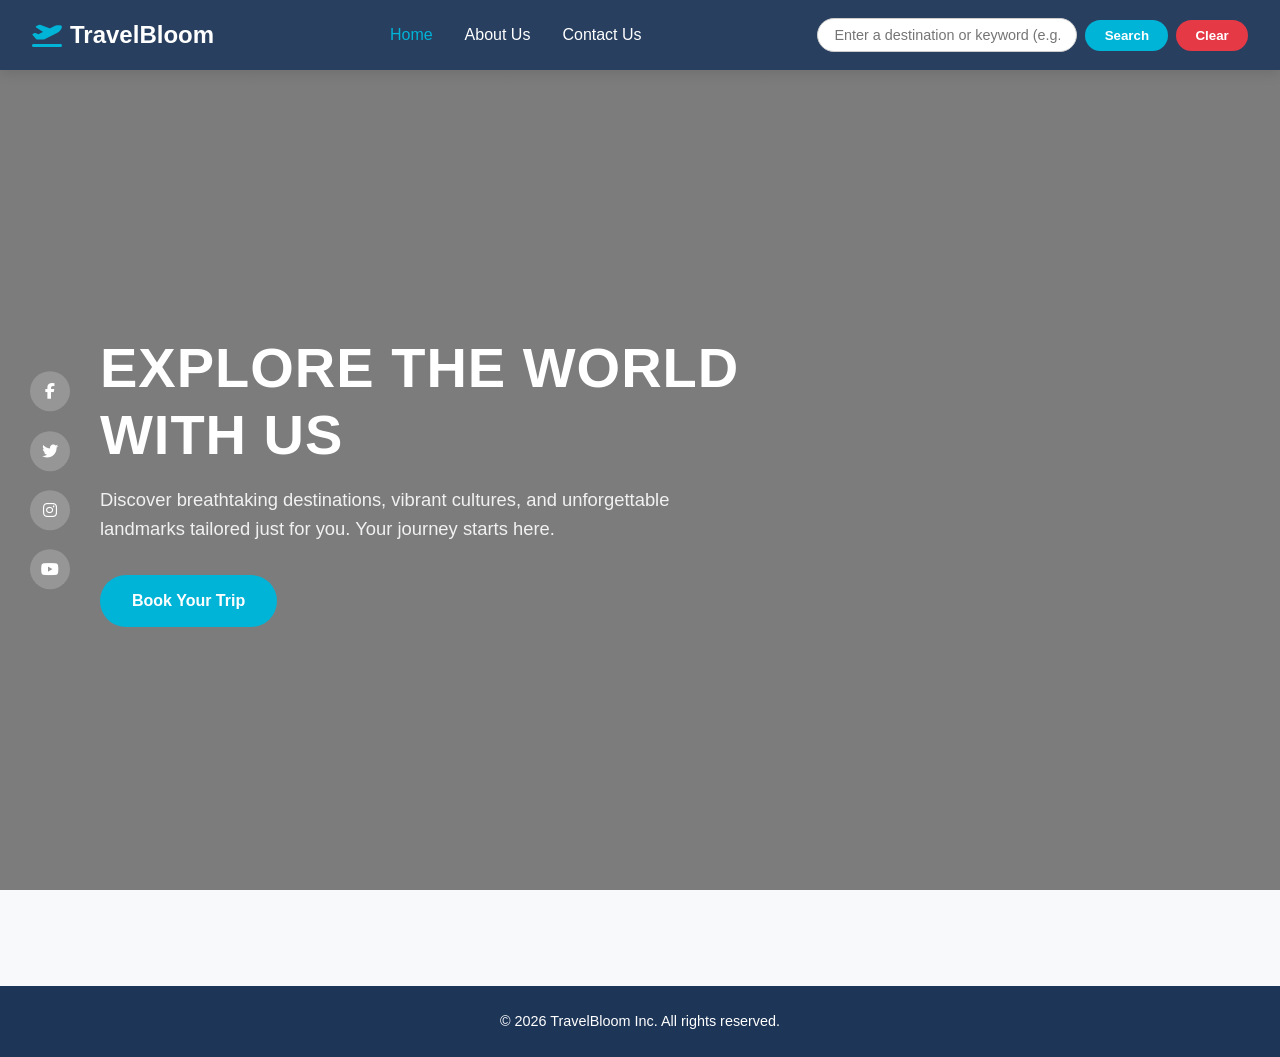
<file: index.html>
<!DOCTYPE html>
<html lang="en">
<head>
    <meta charset="UTF-8">
    <meta name="viewport" content="width=device-width, initial-scale=1.0">
    <title>TravelBloom | Discover Your Next Adventure</title>
    <!-- External Stylesheet -->
    <link rel="stylesheet" href="travel_recommendation.css">
    <!-- FontAwesome for Icons -->
    <link rel="stylesheet" href="https://cdnjs.cloudflare.com/ajax/libs/font-awesome/6.4.0/css/all.min.css">
</head>
<body>

    <!-- Header & Navigation Component -->
    <header class="site-header">
        <nav class="navbar">
            <div class="logo-container">
                <i class="fa-solid fa-plane-departure logo-icon"></i>
                <span class="logo-text">TravelBloom</span>
            </div>
            
            <ul class="nav-links">
                <li><a href="travel_recommendation.html" class="active">Home</a></li>
                <li><a href="about.html">About Us</a></li>
                <li><a href="contact.html">Contact Us</a></li>
            </ul>

            <div class="search-container">
                <input type="text" id="conditionInput" placeholder="Enter a destination or keyword (e.g., beach, temple, Japan)...">
                <button id="btnSearch" class="btn-search">Search</button>
                <button id="btnReset" class="btn-reset">Clear</button>
            </div>
        </nav>
    </header>

    <!-- Main Content Area -->
    <main class="main-content">
        <!-- Hero / Home Section -->
        <section class="hero-section">
            <div class="hero-content">
                <h1>Explore The World With Us</h1>
                <p>Discover breathtaking destinations, vibrant cultures, and unforgettable landmarks tailored just for you. Your journey starts here.</p>
                <a href="#resultContainer" class="cta-button">Book Your Trip</a>
            </div>

            <!-- Social Media Icons Sidebar/Footer -->
            <div class="social-icons">
                <a href="#" aria-label="Facebook"><i class="fa-brands fa-facebook-f"></i></a>
                <a href="#" aria-label="Twitter"><i class="fa-brands fa-twitter"></i></a>
                <a href="#" aria-label="Instagram"><i class="fa-brands fa-instagram"></i></a>
                <a href="#" aria-label="YouTube"><i class="fa-brands fa-youtube"></i></a>
            </div>
        </section>

        <!-- Results Section (Populated dynamically via JavaScript) -->
        <section id="resultContainer" class="results-grid-section">
            <!-- Dynamic recommendation cards will be injected here using display: grid -->
        </section>
    </main>

    <!-- Footer Component -->
    <footer class="site-footer">
        <p>&copy; 2026 TravelBloom Inc. All rights reserved.</p>
    </footer>

    <!-- External JavaScript File -->
    <script src="travel_recommendation.js"></script>
</body>
</html>
</file>
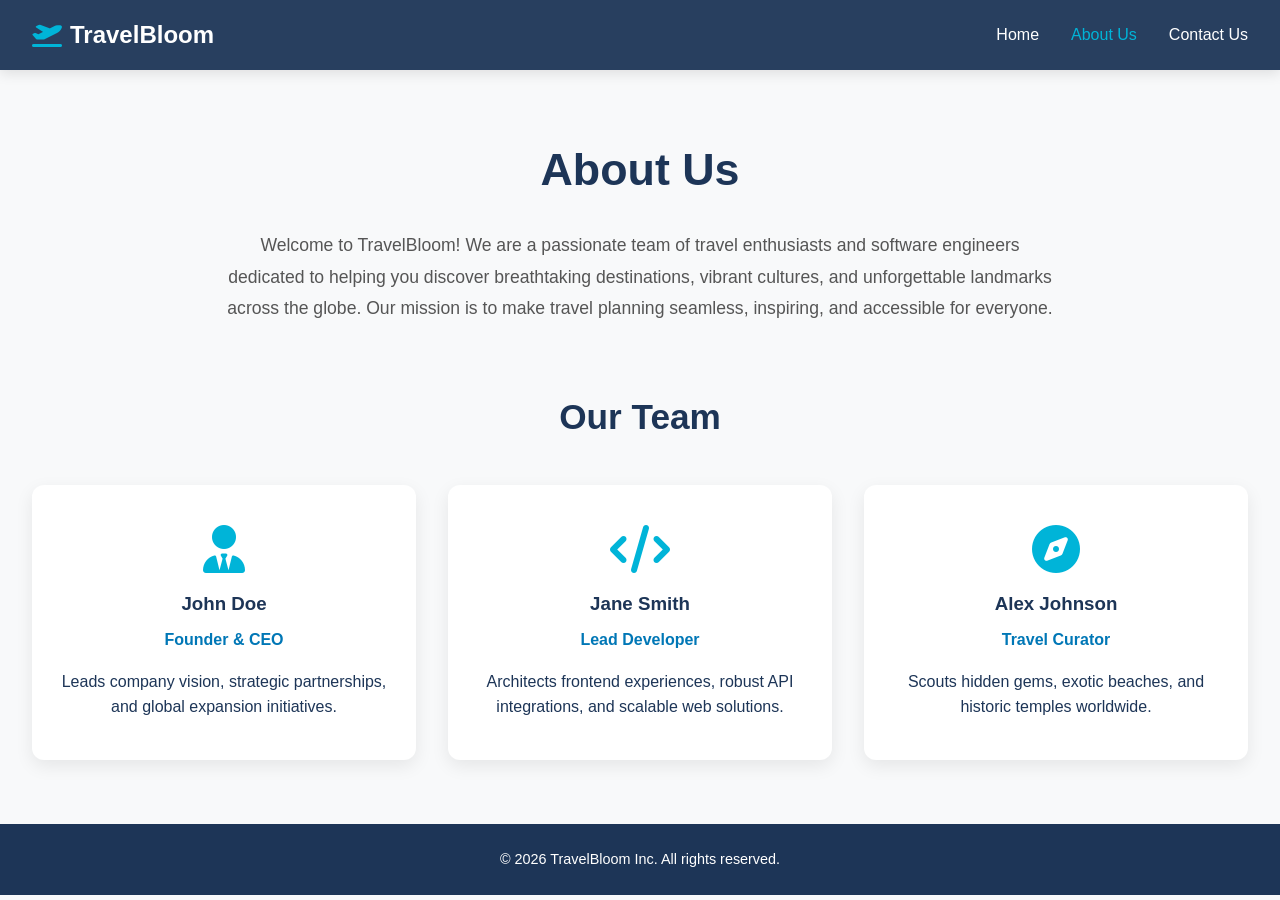
<file: about.html>
<!DOCTYPE html>
<html lang="en">
<head>
    <meta charset="UTF-8">
    <meta name="viewport" content="width=device-width, initial-scale=1.0">
    <title>TravelBloom | About Us</title>
    <link rel="stylesheet" href="travel_recommendation.css">
    <link rel="stylesheet" href="https://cdnjs.cloudflare.com/ajax/libs/font-awesome/6.4.0/css/all.min.css">
</head>
<body>

    <!-- Header & Navigation Component (No Search Bar for About Us) -->
    <header class="site-header">
        <nav class="navbar about-navbar">
            <div class="logo-container">
                <i class="fa-solid fa-plane-departure logo-icon"></i>
                <span class="logo-text">TravelBloom</span>
            </div>
            
            <ul class="nav-links">
                <li><a href="travel_recommendation.html">Home</a></li>
                <li><a href="about.html" class="active">About Us</a></li>
                <li><a href="contact.html">Contact Us</a></li>
            </ul>
        </nav>
    </header>

    <!-- About Us Content Section -->
    <main class="main-content">
        <section class="about-hero">
            <h1>About Us</h1>
            <p>Welcome to TravelBloom! We are a passionate team of travel enthusiasts and software engineers dedicated to helping you discover breathtaking destinations, vibrant cultures, and unforgettable landmarks across the globe. Our mission is to make travel planning seamless, inspiring, and accessible for everyone.</p>
        </section>

        <section class="team-section">
            <h2>Our Team</h2>
            <div class="team-grid">
                <div class="team-card">
                    <i class="fa-solid fa-user-tie team-icon"></i>
                    <h3>John Doe</h3>
                    <p class="role">Founder & CEO</p>
                    <p>Leads company vision, strategic partnerships, and global expansion initiatives.</p>
                </div>
                <div class="team-card">
                    <i class="fa-solid fa-code team-icon"></i>
                    <h3>Jane Smith</h3>
                    <p class="role">Lead Developer</p>
                    <p>Architects frontend experiences, robust API integrations, and scalable web solutions.</p>
                </div>
                <div class="team-card">
                    <i class="fa-solid fa-compass team-icon"></i>
                    <h3>Alex Johnson</h3>
                    <p class="role">Travel Curator</p>
                    <p>Scouts hidden gems, exotic beaches, and historic temples worldwide.</p>
                </div>
            </div>
        </section>
    </main>

    <footer class="site-footer">
        <p>&copy; 2026 TravelBloom Inc. All rights reserved.</p>
    </footer>

</body>
</html>
</file>
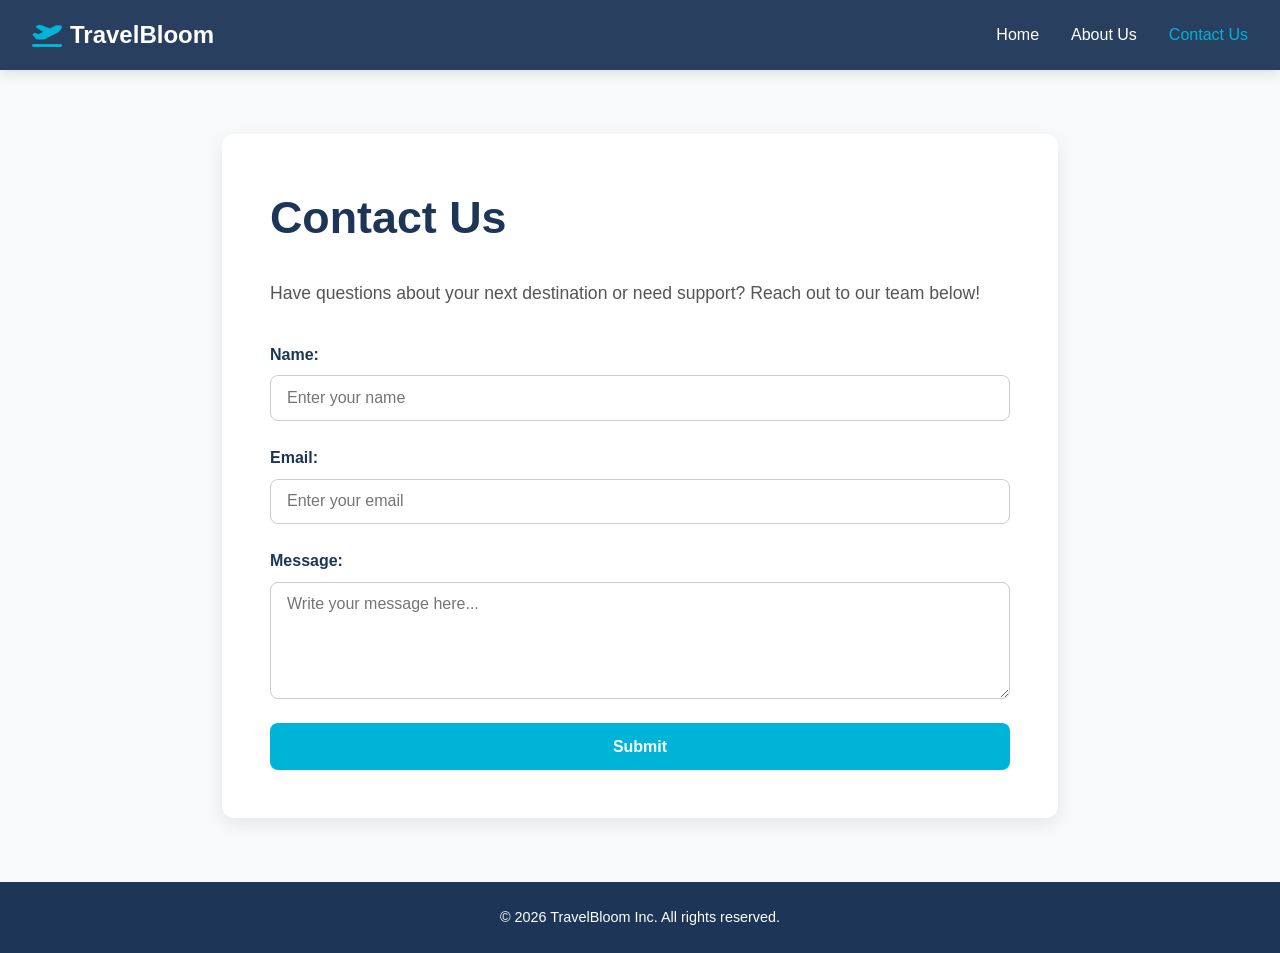
<file: contact.html>
<!DOCTYPE html>
<html lang="en">
<head>
    <meta charset="UTF-8">
    <meta name="viewport" content="width=device-width, initial-scale=1.0">
    <title>TravelBloom | Contact Us</title>
    <link rel="stylesheet" href="travel_recommendation.css">
    <link rel="stylesheet" href="https://cdnjs.cloudflare.com/ajax/libs/font-awesome/6.4.0/css/all.min.css">
</head>
<body>

    <!-- Header & Navigation Component (No Search Bar for Contact Us) -->
    <header class="site-header">
        <nav class="navbar about-navbar">
            <div class="logo-container">
                <i class="fa-solid fa-plane-departure logo-icon"></i>
                <span class="logo-text">TravelBloom</span>
            </div>
            
            <ul class="nav-links">
                <li><a href="travel_recommendation.html">Home</a></li>
                <li><a href="about.html">About Us</a></li>
                <li><a href="contact.html" class="active">Contact Us</a></li>
            </ul>
        </nav>
    </header>

    <!-- Contact Us Form Section -->
    <main class="main-content">
        <section class="contact-section">
            <div class="contact-container">
                <h1>Contact Us</h1>
                <p>Have questions about your next destination or need support? Reach out to our team below!</p>
                
                <form class="contact-form" onsubmit="event.preventDefault(); alert('Thank you for reaching out! We will get back to you soon.');">
                    <div class="form-group">
                        <label for="name">Name:</label>
                        <input type="text" id="name" placeholder="Enter your name" required>
                    </div>

                    <div class="form-group">
                        <label for="email">Email:</label>
                        <input type="email" id="email" placeholder="Enter your email" required>
                    </div>

                    <div class="form-group">
                        <label for="message">Message:</label>
                        <textarea id="message" rows="5" placeholder="Write your message here..." required></textarea>
                    </div>

                    <button type="submit" class="btn-submit">Submit</button>
                </form>
            </div>
        </section>
    </main>

    <footer class="site-footer">
        <p>&copy; 2026 TravelBloom Inc. All rights reserved.</p>
    </footer>

</body>
</html>
</file>
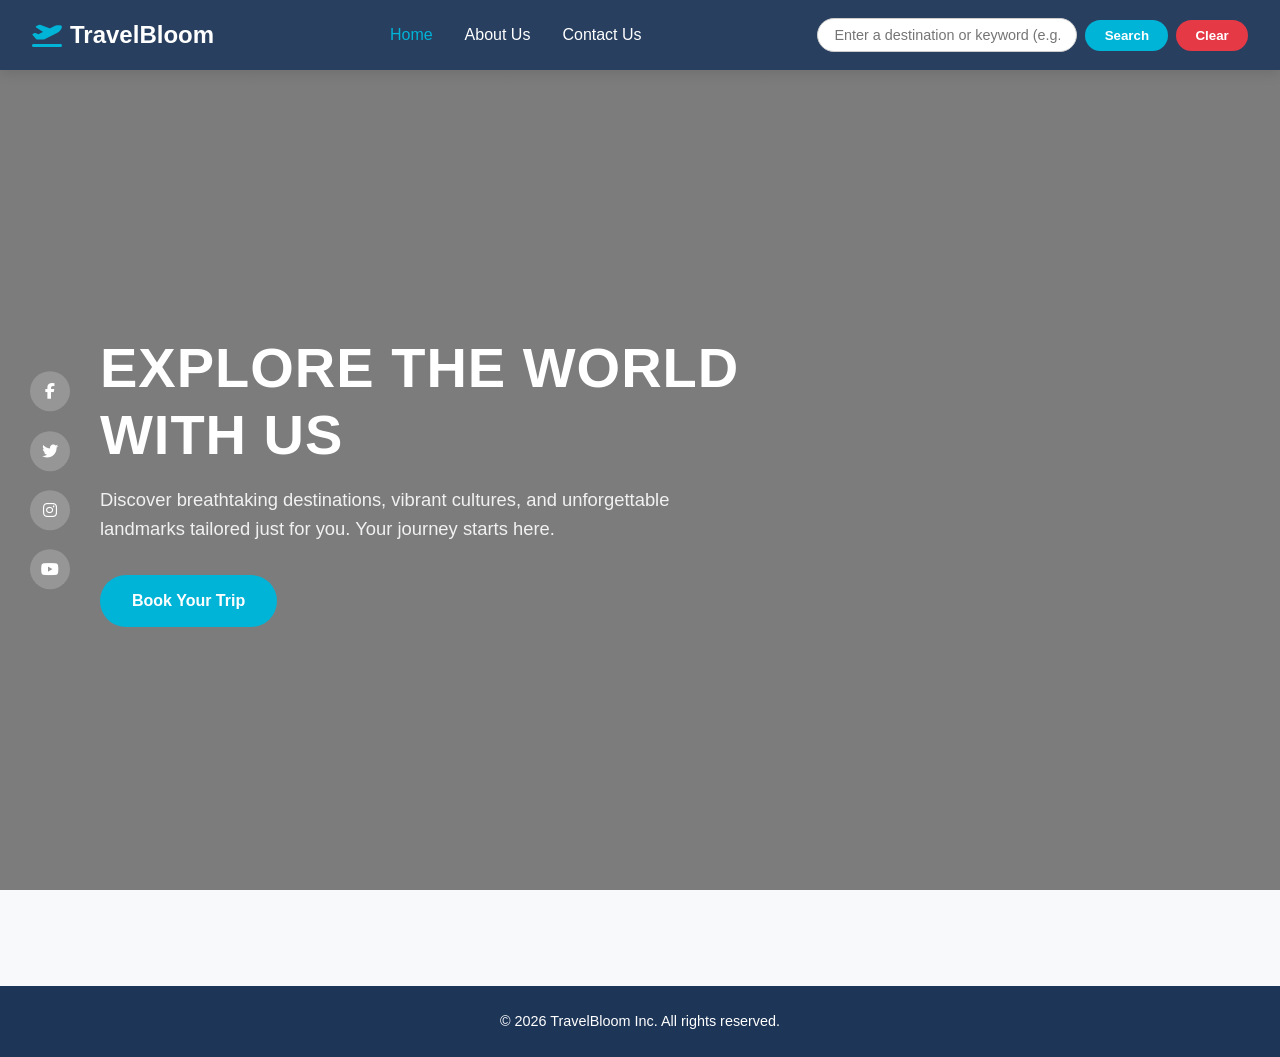
<file: travel_recommendation.html>
<!DOCTYPE html>
<html lang="en">
<head>
    <meta charset="UTF-8">
    <meta name="viewport" content="width=device-width, initial-scale=1.0">
    <title>TravelBloom | Discover Your Next Adventure</title>
    <!-- External Stylesheet -->
    <link rel="stylesheet" href="travel_recommendation.css">
    <!-- FontAwesome for Icons -->
    <link rel="stylesheet" href="https://cdnjs.cloudflare.com/ajax/libs/font-awesome/6.4.0/css/all.min.css">
</head>
<body>

    <!-- Header & Navigation Component -->
    <header class="site-header">
        <nav class="navbar">
            <div class="logo-container">
                <i class="fa-solid fa-plane-departure logo-icon"></i>
                <span class="logo-text">TravelBloom</span>
            </div>
            
            <ul class="nav-links">
                <li><a href="travel_recommendation.html" class="active">Home</a></li>
                <li><a href="about.html">About Us</a></li>
                <li><a href="contact.html">Contact Us</a></li>
            </ul>

            <div class="search-container">
                <input type="text" id="conditionInput" placeholder="Enter a destination or keyword (e.g., beach, temple, Japan)...">
                <button id="btnSearch" class="btn-search">Search</button>
                <button id="btnReset" class="btn-reset">Clear</button>
            </div>
        </nav>
    </header>

    <!-- Main Content Area -->
    <main class="main-content">
        <!-- Hero / Home Section -->
        <section class="hero-section">
            <div class="hero-content">
                <h1>Explore The World With Us</h1>
                <p>Discover breathtaking destinations, vibrant cultures, and unforgettable landmarks tailored just for you. Your journey starts here.</p>
                <a href="#resultContainer" class="cta-button">Book Your Trip</a>
            </div>

            <!-- Social Media Icons Sidebar/Footer -->
            <div class="social-icons">
                <a href="#" aria-label="Facebook"><i class="fa-brands fa-facebook-f"></i></a>
                <a href="#" aria-label="Twitter"><i class="fa-brands fa-twitter"></i></a>
                <a href="#" aria-label="Instagram"><i class="fa-brands fa-instagram"></i></a>
                <a href="#" aria-label="YouTube"><i class="fa-brands fa-youtube"></i></a>
            </div>
        </section>

        <!-- Results Section (Populated dynamically via JavaScript) -->
        <section id="resultContainer" class="results-grid-section">
            <!-- Dynamic recommendation cards will be injected here using display: grid -->
        </section>
    </main>

    <!-- Footer Component -->
    <footer class="site-footer">
        <p>&copy; 2026 TravelBloom Inc. All rights reserved.</p>
    </footer>

    <!-- External JavaScript File -->
    <script src="travel_recommendation.js"></script>
</body>
</html>
</file>
<file: travel_recommendation.css>
/* --- Global Reset & Variables --- */
* {
    margin: 0;
    padding: 0;
    box-sizing: border-box;
}

:root {
    --primary-color: #0077b6;
    --secondary-color: #00b4d8;
    --dark-color: #1d3557;
    --light-color: #f8f9fa;
    --white: #ffffff;
    --transition: all 0.3s ease;
}

body {
    font-family: 'Segoe UI', Tahoma, Geneva, Verdana, sans-serif;
    background-color: var(--light-color);
    color: var(--dark-color);
    line-height: 1.6;
}

/* --- Task 2: Navbar Styling --- */
.site-header {
    background-color: rgba(29, 53, 87, 0.95);
    position: sticky;
    top: 0;
    z-index: 1000;
    box-shadow: 0 4px 12px rgba(0, 0, 0, 0.1);
}

.navbar {
    display: flex;
    justify-content: space-between;
    align-items: center;
    max-width: 1400px;
    margin: 0 auto;
    padding: 1rem 2rem;
    flex-wrap: wrap;
    gap: 1rem;
}

.logo-container {
    display: flex;
    align-items: center;
    gap: 0.5rem;
    color: var(--white);
    font-size: 1.5rem;
    font-weight: bold;
}

.logo-icon {
    color: var(--secondary-color);
}

.nav-links {
    display: flex;
    list-style: none;
    gap: 2rem;
}

.nav-links a {
    color: var(--white);
    text-decoration: none;
    font-weight: 500;
    transition: var(--transition);
}

.nav-links a:hover,
.nav-links a.active {
    color: var(--secondary-color);
}

.search-container {
    display: flex;
    align-items: center;
    gap: 0.5rem;
}

.search-container input {
    padding: 0.5rem 1rem;
    border-radius: 20px;
    border: 1px solid #ccc;
    outline: none;
    width: 260px;
    font-size: 0.9rem;
}

.btn-search, .btn-reset {
    padding: 0.5rem 1.2rem;
    border-radius: 20px;
    border: none;
    cursor: pointer;
    font-weight: 600;
    transition: var(--transition);
}

.btn-search {
    background-color: var(--secondary-color);
    color: var(--white);
}

.btn-search:hover {
    background-color: var(--primary-color);
}

.btn-reset {
    background-color: #e63946;
    color: var(--white);
}

.btn-reset:hover {
    background-color: #c1121f;
}

/* --- Task 3: Home / Hero Section Styling --- */
.hero-section {
    position: relative;
    height: calc(100vh - 80px);
    background: linear-gradient(rgba(0, 0, 0, 0.5), rgba(0, 0, 0, 0.5)), url('https://images.unsplash.com/photo-1488646953014-85cb44e25828?auto=format&fit=crop&w=1920&q=80') no-repeat center center/cover;
    display: flex;
    align-items: center;
    padding: 0 5% 0 100px; /* Added left padding to give breathing room for icons */
}

.hero-content {
    max-width: 650px;
    color: var(--white);
    z-index: 2; /* Ensures text stays above background elements */
}

.hero-content h1 {
    font-size: 3.5rem;
    margin-bottom: 1rem;
    line-height: 1.2;
    text-transform: uppercase;
    letter-spacing: 1px;
}

.hero-content p {
    font-size: 1.15rem;
    margin-bottom: 2rem;
    color: #f1f1f1;
}

.cta-button {
    display: inline-block;
    background-color: var(--secondary-color);
    color: var(--white);
    padding: 0.8rem 2rem;
    border-radius: 30px;
    text-decoration: none;
    font-weight: bold;
    transition: var(--transition);
}

.cta-button:hover {
    background-color: var(--primary-color);
    transform: translateY(-2px);
}

/* --- Social Media Sidebar Component --- */
.social-icons {
    position: absolute;
    left: 30px;
    top: 50%;
    transform: translateY(-50%); /* Perfectly centers icons vertically */
    display: flex;
    flex-direction: column;
    gap: 1.2rem;
    z-index: 3;
}

.social-icons a {
    color: var(--white);
    background-color: rgba(255, 255, 255, 0.2);
    width: 40px;
    height: 40px;
    border-radius: 50%;
    display: flex;
    align-items: center;
    justify-content: center;
    transition: var(--transition);
    text-decoration: none;
}

.social-icons a:hover {
    background-color: var(--secondary-color);
    transform: scale(1.1);
}

/* --- Task 8: Recommendation Grid Results --- */
.results-grid-section {
    max-width: 1300px;
    margin: 3rem auto;
    padding: 0 2rem;
    display: grid;
    grid-template-columns: repeat(auto-fit, minmax(350px, 1fr));
    gap: 2rem;
}

/* Dynamic Card Styling (for your JS injection) */
.recommendation-card {
    background: var(--white);
    border-radius: 12px;
    overflow: hidden;
    box-shadow: 0 6px 18px rgba(0, 0, 0, 0.08);
    transition: var(--transition);
}

.recommendation-card:hover {
    transform: translateY(-5px);
}

.recommendation-card img {
    width: 100%;
    height: 220px;
    object-fit: cover;
}

.card-content {
    padding: 1.5rem;
}

.card-content h3 {
    margin-bottom: 0.8rem;
    color: var(--dark-color);
}

.card-content p {
    font-size: 0.95rem;
    color: #555;
    margin-bottom: 1.2rem;
}

/* --- Footer Styling --- */
.site-footer {
    text-align: center;
    padding: 1.5rem;
    background-color: var(--dark-color);
    color: var(--white);
    font-size: 0.9rem;
}

/* --- Responsive Media Query --- */
@media (max-width: 768px) {
    .navbar {
        flex-direction: column;
        align-items: stretch;
    }
    .nav-links {
        justify-content: center;
    }
    .search-container {
        justify-content: center;
        width: 100%;
    }
    .search-container input {
        width: 100%;
    }
    .hero-content h1 {
        font-size: 2.3rem;
    }
    .social-icons {
        display: none; /* Hide floating social sidebar on smaller screens */
    }
}
/* --- About & Contact Page Styling --- */
.about-navbar {
    justify-content: space-between;
}

.about-hero, .contact-section {
    max-width: 900px;
    margin: 4rem auto;
    padding: 0 2rem;
    text-align: center;
}

.about-hero h1, .contact-container h1 {
    font-size: 2.8rem;
    color: var(--dark-color);
    margin-bottom: 1.5rem;
}

.about-hero p, .contact-container p {
    font-size: 1.1rem;
    color: #555;
    line-height: 1.8;
}

/* Team Grid */
.team-section {
    max-width: 1300px;
    margin: 4rem auto;
    padding: 0 2rem;
    text-align: center;
}

.team-section h2 {
    font-size: 2.2rem;
    margin-bottom: 2.5rem;
    color: var(--dark-color);
}

.team-grid {
    display: grid;
    grid-template-columns: repeat(auto-fit, minmax(300px, 1fr));
    gap: 2rem;
}

.team-card {
    background: var(--white);
    padding: 2.5rem 1.5rem;
    border-radius: 12px;
    box-shadow: 0 6px 18px rgba(0, 0, 0, 0.08);
    transition: var(--transition);
}

.team-card:hover {
    transform: translateY(-5px);
}

.team-icon {
    font-size: 3rem;
    color: var(--secondary-color);
    margin-bottom: 1rem;
}

.team-card h3 {
    margin-bottom: 0.5rem;
    color: var(--dark-color);
}

.team-card .role {
    font-weight: 600;
    color: var(--primary-color);
    margin-bottom: 1rem;
}

/* Contact Form Styling */
.contact-container {
    background: var(--white);
    padding: 3rem;
    border-radius: 12px;
    box-shadow: 0 6px 18px rgba(0, 0, 0, 0.08);
    text-align: left;
}

.contact-form {
    margin-top: 2rem;
    display: flex;
    flex-direction: column;
    gap: 1.5rem;
}

.form-group {
    display: flex;
    flex-direction: column;
    gap: 0.5rem;
}

.form-group label {
    font-weight: 600;
    color: var(--dark-color);
}

.form-group input, .form-group textarea {
    padding: 0.8rem 1rem;
    border: 1px solid #ccc;
    border-radius: 8px;
    font-size: 1rem;
    outline: none;
    font-family: inherit;
}

.form-group input:focus, .form-group textarea:focus {
    border-color: var(--secondary-color);
    box-shadow: 0 0 5px rgba(0, 180, 216, 0.3);
}

.btn-submit {
    background-color: var(--secondary-color);
    color: var(--white);
    padding: 0.9rem;
    border: none;
    border-radius: 8px;
    font-size: 1rem;
    font-weight: bold;
    cursor: pointer;
    transition: var(--transition);
}

.btn-submit:hover {
    background-color: var(--primary-color);
}

.card-time {
    font-size: 0.9rem;
    color: #444;
    margin-bottom: 1rem;
}

.no-results {
    grid-column: 1 / -1;
    text-align: center;
    font-size: 1.2rem;
    color: #666;
    padding: 2rem;
}
</file>
